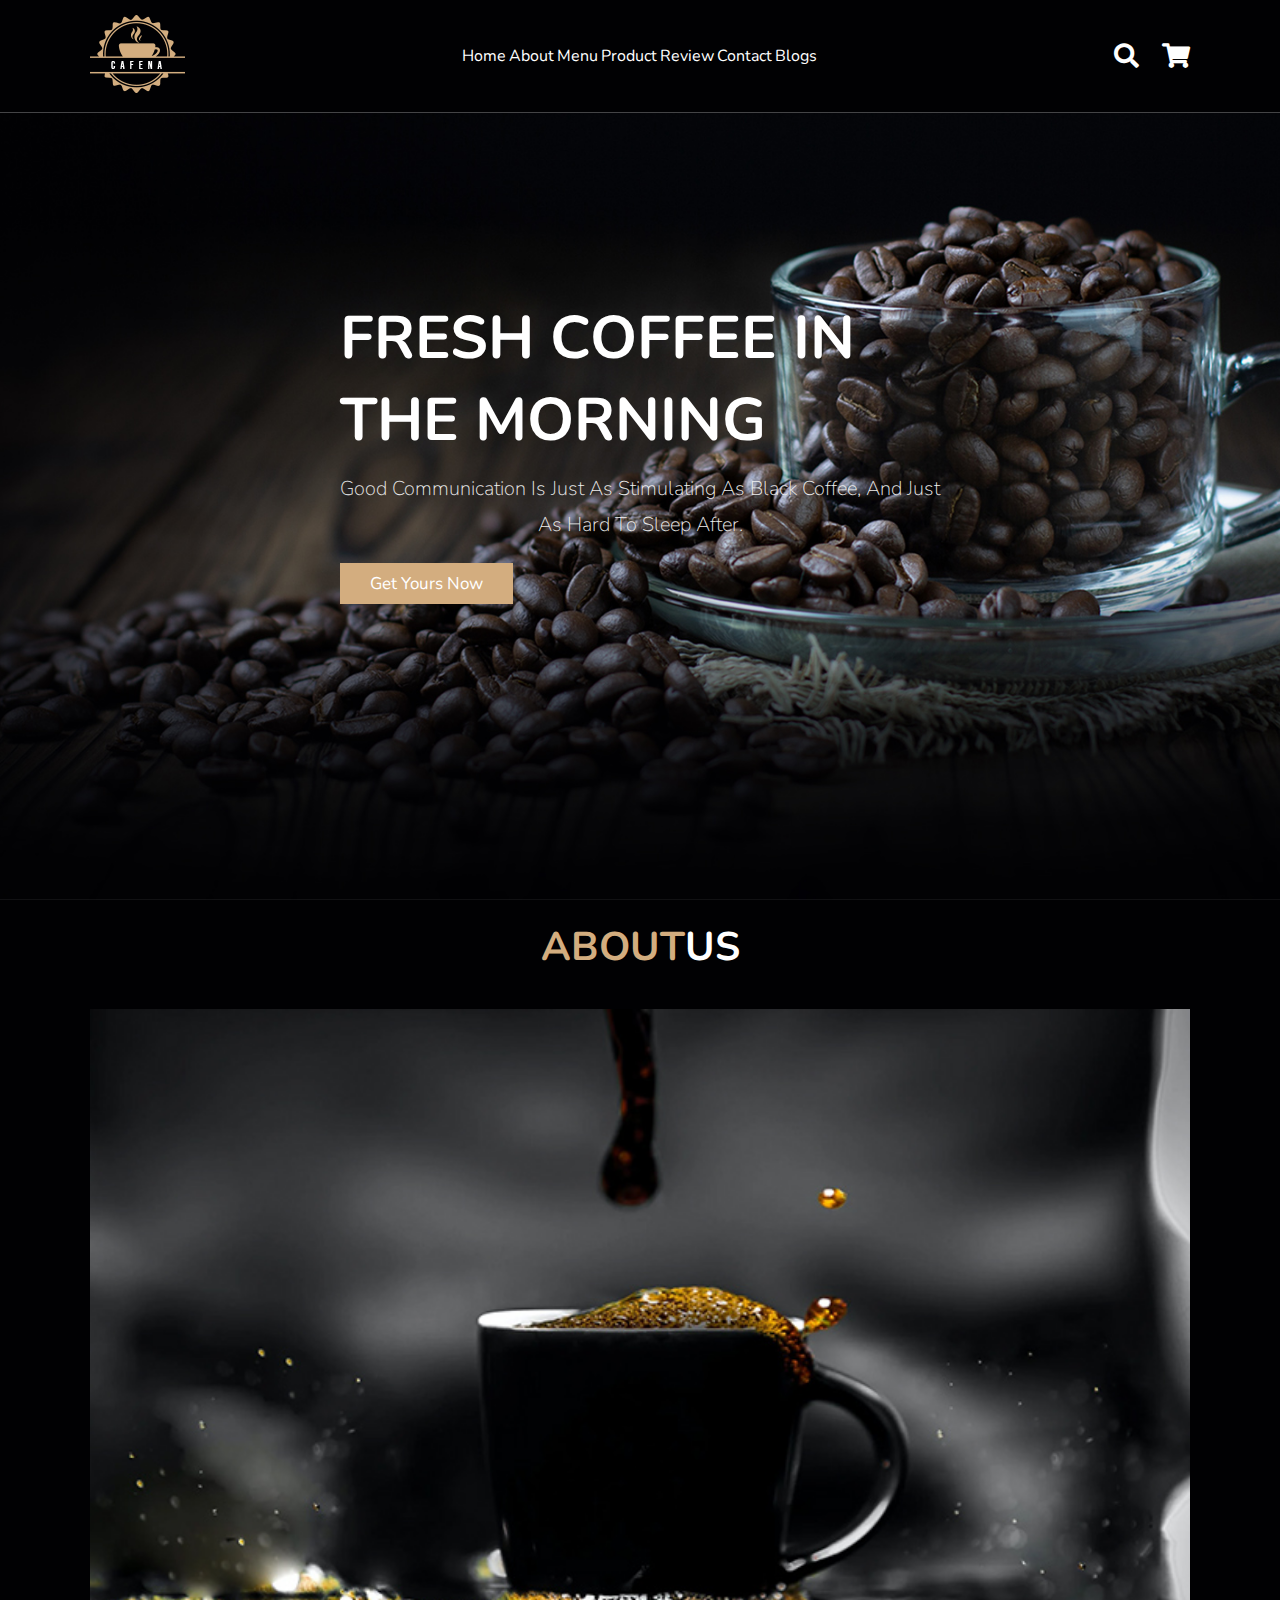
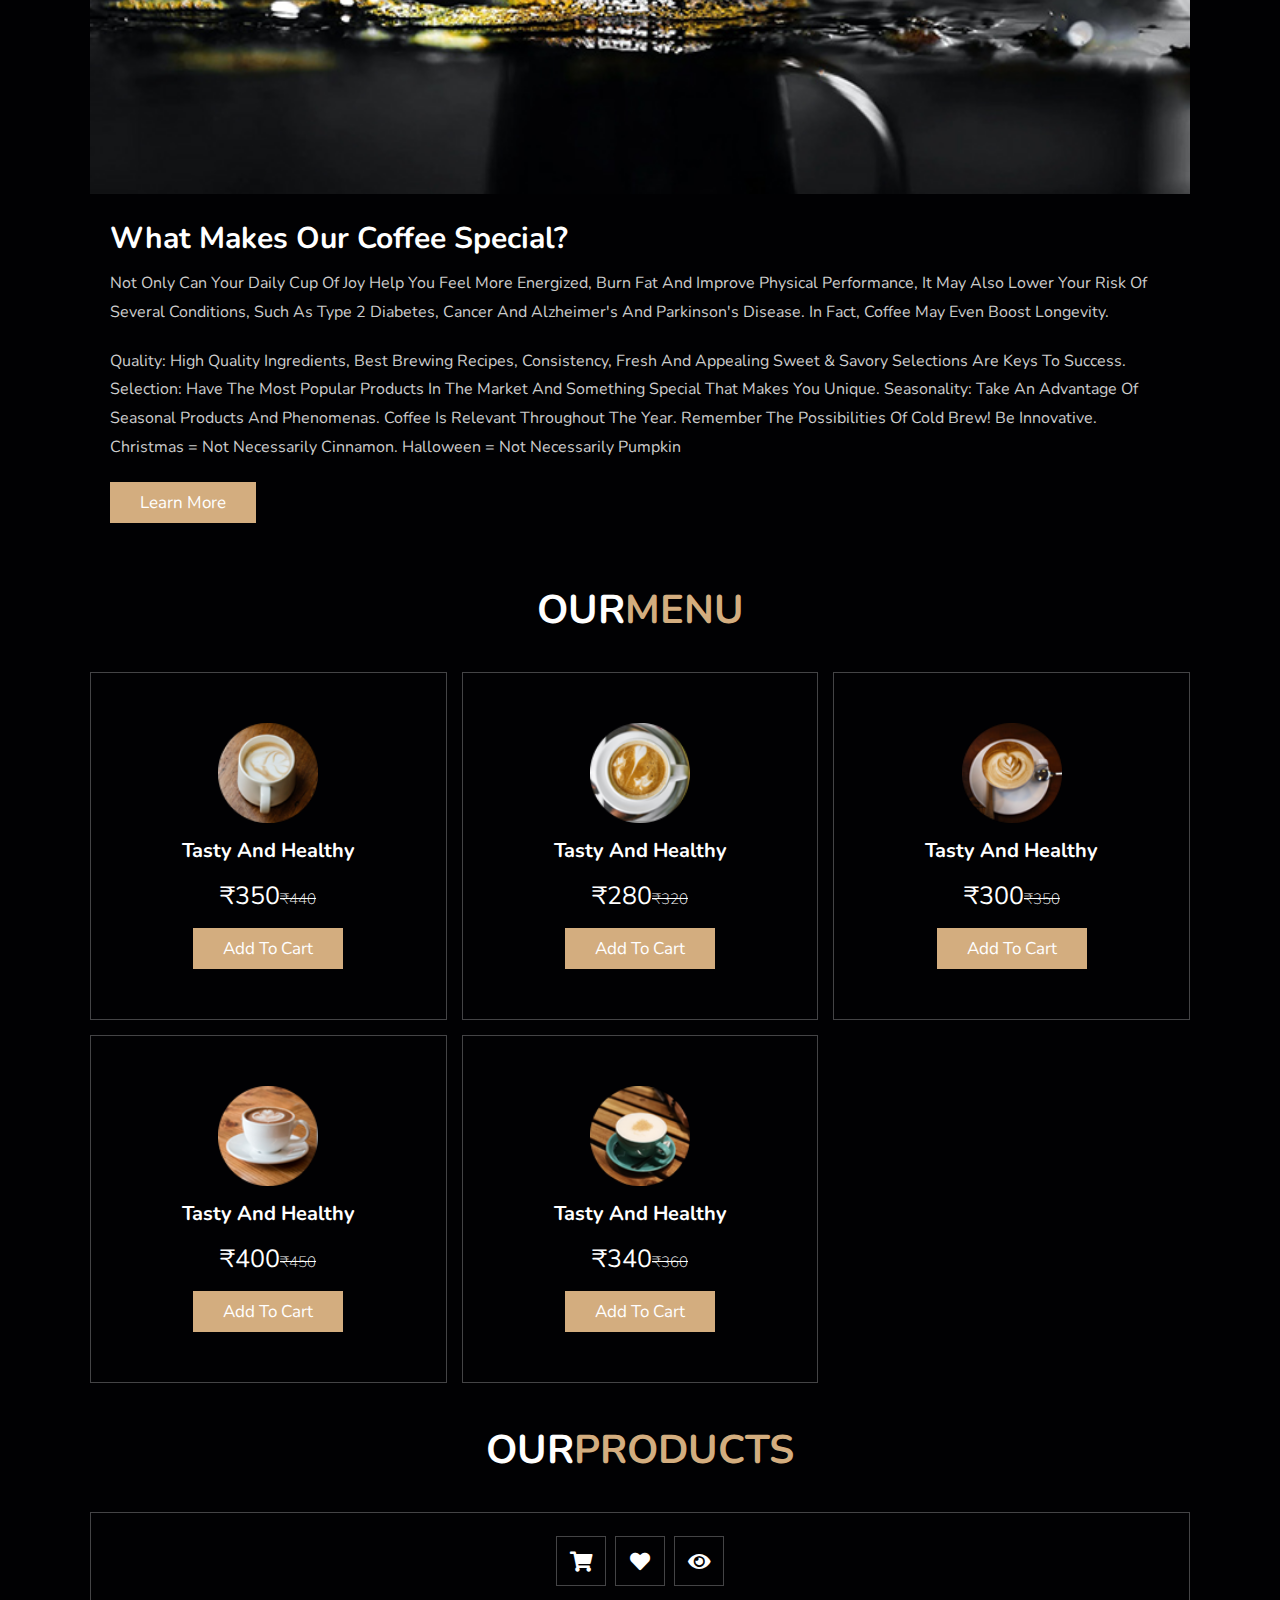
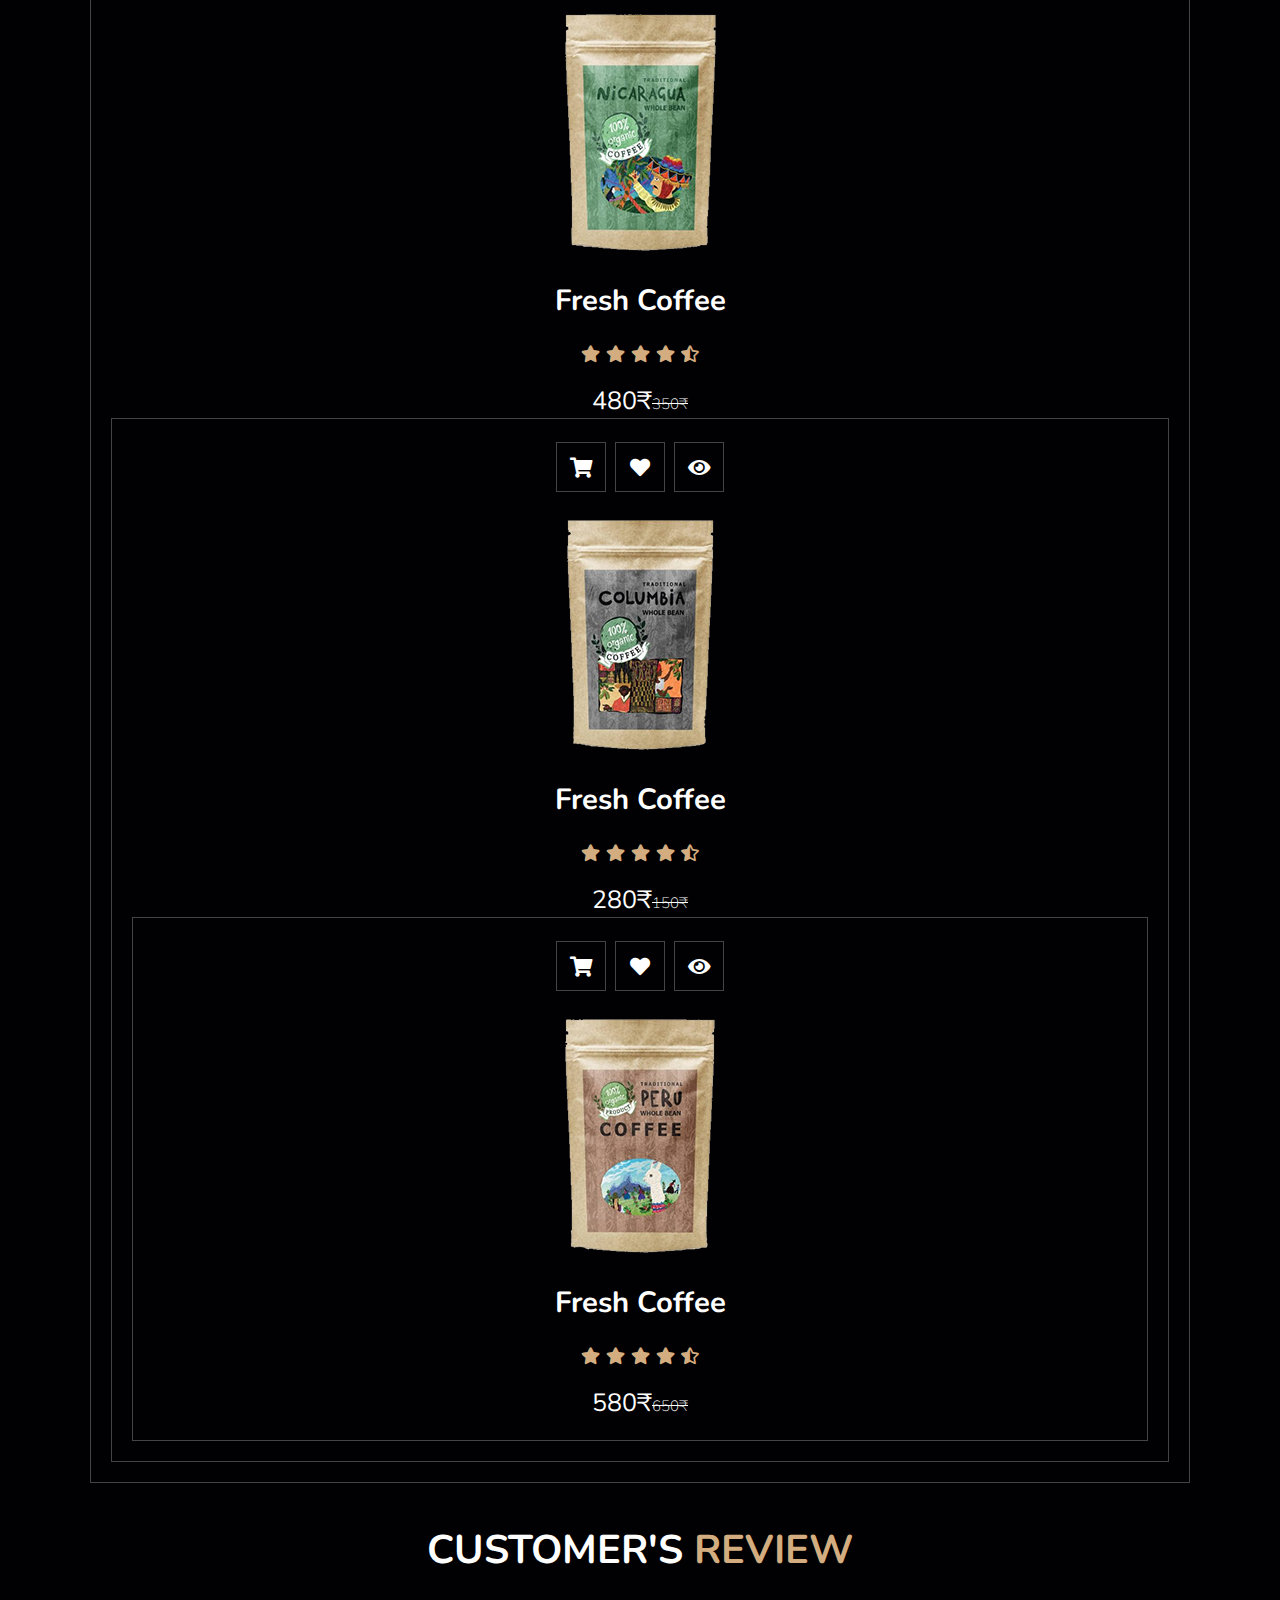
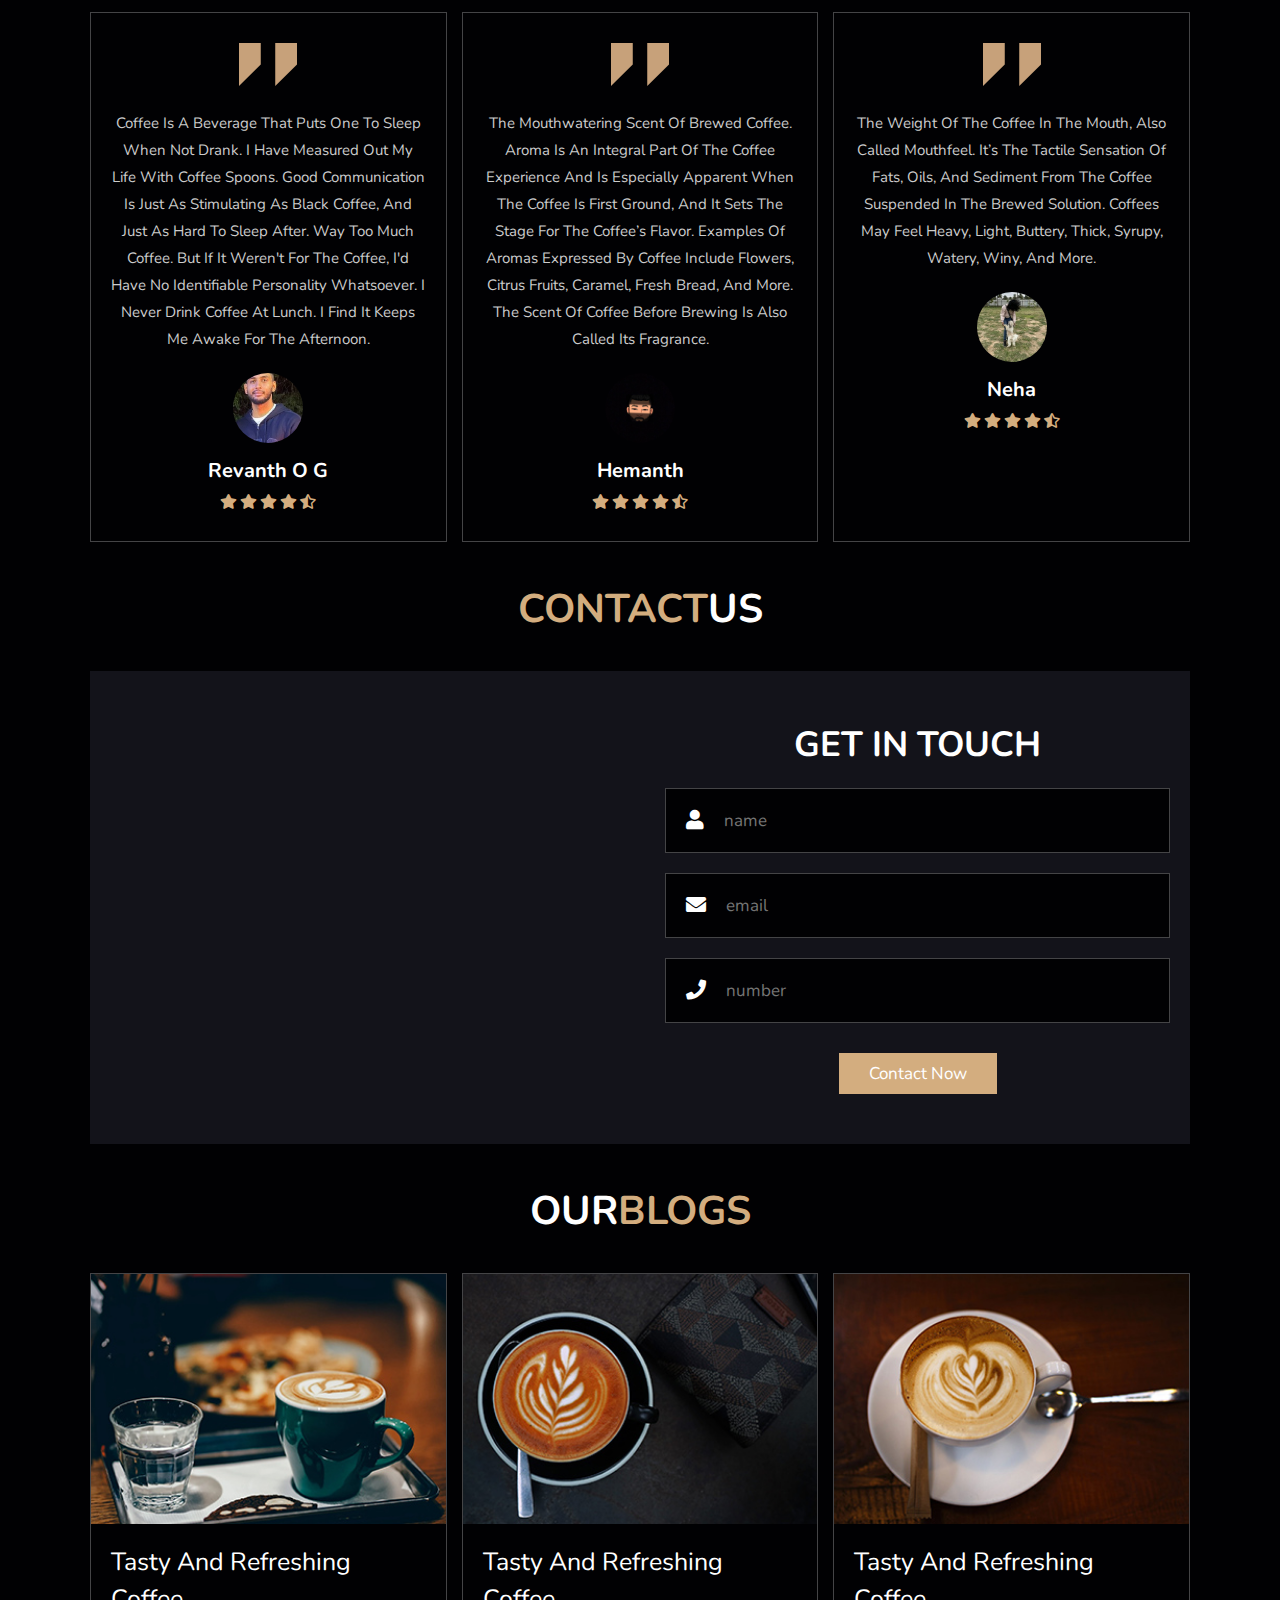
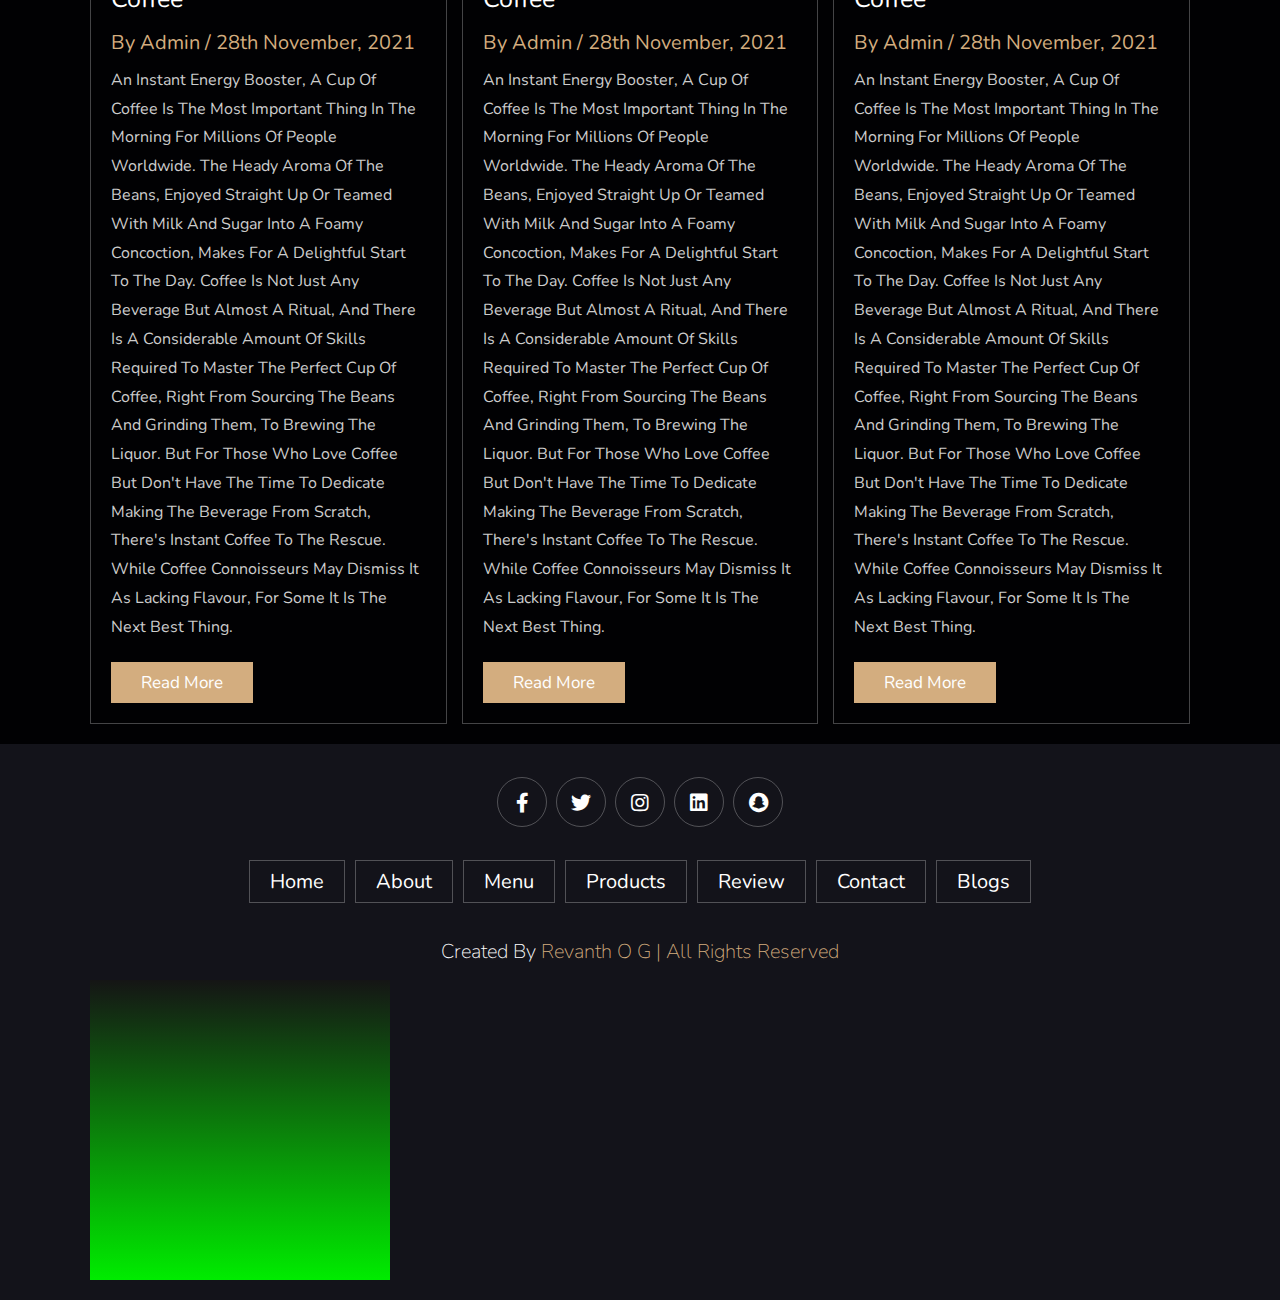
<file: coffee/index.html>
<!DOCTYPE html>
<html lang="en">
    <head>
        <title>Complete responsive coffee shop website design</title>
        <link rel="stylesheet" href="https://cdnjs.cloudflare.com/ajax/libs/font-awesome/5.15.4/css/all.min.css">
        <link href="style.css" rel="stylesheet" >
        
    </head>
    <body>
        <!-- header section starts-->
        <header class="header" >
            
            <a href="#" class="logo">
                <img src="logo.png" alt="">
                 
            </a>
            <nav class="navbar">
                <a href="#home">home</a>
                <a href="#about">about</a>
                <a href="#menu">menu</a>
                <a href="#products">product</a>
                <a href="#review">review</a>
                <a href="#contact">contact</a>
                <a href ="#blogs">blogs</a>
            </nav>
            <div class="icons">
                <div class="fas fa-search" id="search-btn"></div>
                <div class="fas fa-shopping-cart" id="cart-btn"></div>
                <div class="fas fa-bars" id="menu-btn"></div>
            </div>
            <div class="search-form">
                <input type="search" id="search-box" placeholder="search here....">
                <label for="search-box" class="fa-search"></label>
            </div>

            <div class="cart-items-container">
                <div class="cart-item">
                    <span class="fas fa-times"></span>
                    <img src="cart-item-1.png" alt="">
                    <div class="content">
                        <h3>cart item 01</h3>
                        <div class="price">₹270/-</div>
                    </div>
                </div>
                <div class="cart-item">
                    <span class="fas fa-times"></span>
                    <img src="cart-item-2.png" alt="">
                    <div class="content">
                        <h3>cart item 01</h3>
                        <div class="price">₹280/-</div>
                    </div>
                </div>
                <div class="cart-item">
                    <span class="fas fa-times"></span>
                    <img src="cart-item-3.png" alt="">
                    <div class="content">
                        <h3>cart item 01</h3>
                        <div class="price">₹250/-</div>
                    </div>
                </div>
                <div class="cart-item">
                    <span class="fas fa-times"></span>
                    <img src="cart-item-4.png" alt="">
                    <div class="content">
                        <h3>cart item 01</h3>
                        <div class="price">₹260/-</div>
                    </div>
                </div>
                <a href="#" class="btn">checkout now</a>
            </div>

        </header>    
        <!--header section ends-->
        <!-- home section starts -->
        <section class="home" id="home">
            <div class="content">
                <h3> fresh coffee in the morning</h3>
                <p>Good communication is just as stimulating as black coffee, and just as hard to sleep after.</p>
                      <a href="#" class="btn">get yours now</a>
            </div>
        </section>
        <!-- home section ends -->

        <!-- about section starts -->
        <section class="about" id="about">
            <h1 class="heading"><span>about</span>us</h1>
            <div class="row">
                <div class="image">
                    <img src="about-img.jpeg" alt="">
                </div>
                <div class="content">
                    <h3>what makes our coffee special?</h3>
                    <p>Not only can your daily cup of joy help you feel more energized,
                         burn fat and improve physical performance, it may also lower your
                          risk of several conditions, such as type 2 diabetes, cancer and 
                          Alzheimer's and Parkinson's disease. In fact, coffee may even boost longevity.</p>
                    <p>Quality: high quality ingredients, best brewing recipes, consistency, fresh and appealing sweet & savory selections are keys to success. 
                        Selection: have the most popular products in the market and something special that makes you unique. 
                        Seasonality: take an advantage of seasonal products and phenomenas. Coffee is relevant throughout the year. Remember the possibilities of cold brew! Be innovative. Christmas = not necessarily cinnamon. Halloween = not necessarily pumpkin</p>
                         <a href="#" class="btn">learn more</a>
                </div>
            </div>
        
        </section>
        <!-- about section ends -->
        <!-- menu section starts --> 
        <section class="menu" id="menu">
            <h1 class="heading">our<span>menu</span></h1>
            <div class="box-container">
                <div class="box">
                    <img src="menu-1.png" alt="">
                    <h3>tasty and healthy</h3>
                    <div class="price">₹350<span>₹440</span></div>
                    <a href="#" class="btn">add to cart</a>
                </div>

                <div class="box">
                    <img src="menu-2.png" alt="">
                    <h3>tasty and healthy</h3>
                    <div class="price">₹280<span>₹320</span></div>
                    <a href="#" class="btn">add to cart</a>
                </div>

                <div class="box">
                    <img src="menu-3.png" alt="">
                    <h3>tasty and healthy</h3>
                    <div class="price">₹300<span>₹350</span></div>
                    <a href="#" class="btn">add to cart</a>
                </div>

                <div class="box">
                    <img src="menu-5.png" alt="">
                    <h3>tasty and healthy</h3>
                    <div class="price">₹400<span>₹450</span></div>
                    <a href="#" class="btn">add to cart</a>
                </div>

                <div class="box">
                    <img src="menu-6.png" alt="">
                    <h3>tasty and healthy</h3>
                    <div class="price">₹340<span>₹360</span></div>
                    <a href="#" class="btn">add to cart</a>
                </div>
            </div>


        </section>       
        <!-- menu section ends -->        
        
        <section class="products" id="products">
            <h1 class="heading">our<span>products</span></h1>

            <div class="box-container">
                <div class="box">
                    <div class="icons">
                        <a href="#" class="fas fa-shopping-cart"></a>
                        <a href="#" class="fas fa-heart"></a>
                        <a href="#" class="fas fa-eye"></a>
                    </div>
                    <div class="image">
                        <img src="product-1.png" alt="">
                     </div>
                     <div class="content">
                         <h3>fresh coffee</h3>
                         <div class="stars">
                             <i class="fas fa-star"></i>
                             <i class="fas fa-star"></i>
                             <i class="fas fa-star"></i>
                             <i class="fas fa-star"></i>
                             <i class="fas fa-star-half-alt"></i>
                         </div>
                         <div class="price">480₹<span>350₹</span></div>
                     </div>

                     <div class="box">
                        <div class="icons">
                            <a href="#" class="fas fa-shopping-cart"></a>
                            <a href="#" class="fas fa-heart"></a>
                            <a href="#" class="fas fa-eye"></a>
                        </div>
                        <div class="image">
                            <img src="product-2.png" alt="">
                         </div>
                         <div class="content">
                             <h3>fresh coffee</h3>
                             <div class="stars">
                                 <i class="fas fa-star"></i>
                                 <i class="fas fa-star"></i>
                                 <i class="fas fa-star"></i>
                                 <i class="fas fa-star"></i>
                                 <i class="fas fa-star-half-alt"></i>
                             </div>
                             <div class="price">280₹<span>150₹</span></div>
                            </div>

                            <div class="box">
                                <div class="icons">
                                    <a href="#" class="fas fa-shopping-cart"></a>
                                    <a href="#" class="fas fa-heart"></a>
                                    <a href="#" class="fas fa-eye"></a>
                                </div>
                                <div class="image">
                                    <img src="product-3.png" alt="">
                                 </div>
                                 <div class="content">
                                     <h3>fresh coffee</h3>
                                     <div class="stars">
                                         <i class="fas fa-star"></i>
                                         <i class="fas fa-star"></i>
                                         <i class="fas fa-star"></i>
                                         <i class="fas fa-star"></i>
                                         <i class="fas fa-star-half-alt"></i>
                                     </div>
                                     <div class="price">580₹<span>650₹</span></div>
                                 </div>
                </div>
            </div>
        </section>

        <!-- review section starts -->
        <section class="review" id="review">

                <h1 class="heading">customer's <span>review</span></h1>
                <div class="box-container">

                    <div class="box">
                        <img src="quote-img.png" alt="" class="quote">
                        <p>Coffee is a beverage that puts one to sleep when not drank.
                            I have measured out my life with coffee spoons.
                            Good communication is just as stimulating as black coffee, and just as hard to sleep after.
                            Way too much coffee. But if it weren't for the coffee, I'd have no identifiable personality whatsoever.
                            I never drink coffee at lunch. I find it keeps me awake for the afternoon.
                            </p>
                          <img src="Revanth.jpg" class="user" alt="">  
                          <h3>Revanth O G</h3>
                          <div class="stars">
                            <i class="fas fa-star"></i>
                            <i class="fas fa-star"></i>
                            <i class="fas fa-star"></i>
                            <i class="fas fa-star"></i>
                            <i class="fas fa-star-half-alt"></i>
                        </div>
                    </div>
                    <div class="box">
                        <img src="quote-img.png" alt="" class="quote">
                        <p>The mouthwatering scent of brewed coffee. Aroma is an integral part of the coffee
                             experience and is especially apparent when the coffee is first ground, and it sets 
                             the stage for the coffee’s flavor. Examples of aromas expressed by coffee include flowers, 
                             citrus fruits, caramel, fresh bread, and more. The scent of coffee before brewing is also called its fragrance.</p>
                          <img src="snap.png" class="user" alt="">  
                          <h3>Hemanth</h3>
                          <div class="stars">
                            <i class="fas fa-star"></i>
                            <i class="fas fa-star"></i>
                            <i class="fas fa-star"></i>
                            <i class="fas fa-star"></i>
                            <i class="fas fa-star-half-alt"></i>
                        </div>
                    </div>
                    <div class="box">
                        <img src="quote-img.png" alt="" class="quote">
                        <p>The weight of the coffee in the mouth, also called mouthfeel.
                             It’s the tactile sensation of fats, oils, and sediment from the 
                             coffee suspended in the brewed solution. Coffees may feel heavy, 
                             light, buttery, thick, syrupy, watery, winy, and more. </p>
                          <img src="pp1.png" class="user" alt="">  
                          <h3>Neha</h3>
                          <div class="stars">
                            <i class="fas fa-star"></i>
                            <i class="fas fa-star"></i>
                            <i class="fas fa-star"></i>
                            <i class="fas fa-star"></i>
                            <i class="fas fa-star-half-alt"></i>
                        </div>
                    </div>
                </div>
       
        </section>
        <!-- review section ends -->

        <!-- contack section starts -->
        <section class="contact" id="contact">
            <h1 class="heading"><span>contact</span>us</h1>

            <div class="row">
                <iframe class="map" src="https://www.google.com/maps/embed?pb=!1m18!1m12!1m3!1d123517.16549935412!2d74.23664412403846!3d14.660968017549108!2m3!1f0!2f0!3f0!3m2!1i1024!2i768!4f13.1!3m3!1m2!1s0x3bbe860f3678c4a1%3A0x961711e159e04ede!2sAnkola%2C%20Karnataka!5e0!3m2!1sen!2sin!4v1638110242683!5m2!1sen!2sin" 
                 allowfullscreen="" loading="lazy"></iframe>

                 <form action="">
                     <h3>get in touch</h3>
                     <div class="inputBox">
                         <span class="fas fa-user"></span>
                         <input type="text" placeholder="name">
                     </div>
                     <div class="inputBox">
                        <span class="fas fa-envelope"></span>
                        <input type="mail" placeholder="email">
                    </div>
                    <div class="inputBox">
                        <span class="fas fa-phone"></span>
                        <input type="number" placeholder="number">
                    </div>
                    <input type="submit" value="contact now" class="btn">
                 </form>

            </div>


        </section>
        <!-- contack section ends -->

        <!-- blogs section starts-->
        <section class="blogs" id="blogs">
        <h1 class="heading">our<span>blogs</span></h1>

        <div class="box-container">
            <div class="box">
                <div class="image">
                    <img src="blog-1.jpeg" alt="">
                </div>
                <div class="content">
                    <a href="#" class="title" >tasty and refreshing coffee</a>
                    <span>by admin / 28th november, 2021</span>
                    <p>An instant energy booster, a cup of coffee is the most important thing in the morning for millions of people worldwide.
                         The heady aroma of the beans, enjoyed straight up or teamed with milk and sugar into a foamy concoction,
                         makes for a delightful start to the day. Coffee is not just any beverage but almost a ritual, and there is a 
                         considerable amount of skills required to master the perfect cup of coffee, right from sourcing the beans and grinding them, to brewing the liquor. But for those who love coffee but don't
                          have the time to dedicate making the beverage from scratch, there's instant coffee to the rescue. While coffee connoisseurs may dismiss it as lacking flavour, for some it is the next best thing.</p>
                    <a href="#" class="btn">read more</a>
                </div>
            </div>
            <div class="box">
                <div class="image">
                    <img src="blog-2.jpeg" alt="">
                </div>
                <div class="content">
                    <a href="#" class="title" >tasty and refreshing coffee</a>
                    <span>by admin / 28th november, 2021</span>
                    <p>An instant energy booster, a cup of coffee is the most important thing in the morning for millions of people worldwide.
                         The heady aroma of the beans, enjoyed straight up or teamed with milk and sugar into a foamy concoction,
                         makes for a delightful start to the day. Coffee is not just any beverage but almost a ritual, and there is a 
                         considerable amount of skills required to master the perfect cup of coffee, right from sourcing the beans and grinding them, to brewing the liquor. But for those who love coffee but don't
                          have the time to dedicate making the beverage from scratch, there's instant coffee to the rescue. While coffee connoisseurs may dismiss it as lacking flavour, for some it is the next best thing.</p>
                    <a href="#" class="btn">read more</a>
                </div>
            </div>
            <div class="box">
                <div class="image">
                    <img src="blog-3.jpeg" alt="">
                </div>
                <div class="content">
                    <a href="#" class="title" >tasty and refreshing coffee</a>
                    <span>by admin / 28th november, 2021</span>
                    <p>An instant energy booster, a cup of coffee is the most important thing in the morning for millions of people worldwide.
                         The heady aroma of the beans, enjoyed straight up or teamed with milk and sugar into a foamy concoction,
                         makes for a delightful start to the day. Coffee is not just any beverage but almost a ritual, and there is a 
                         considerable amount of skills required to master the perfect cup of coffee, right from sourcing the beans and grinding them, to brewing the liquor. But for those who love coffee but don't
                          have the time to dedicate making the beverage from scratch, there's instant coffee to the rescue. While coffee connoisseurs may dismiss it as lacking flavour, for some it is the next best thing.</p>
                    <a href="#" class="btn">read more</a>
                </div>
            </div>
        </section>

        <!-- footer section starts -->
        <section class="footer">
            <div class="share">
                <a href="https://www.facebook.com/amaynayak08" class="fab fa-facebook-f"></a>
                <a href="#" class="fab fa-twitter"></a>
                <a href="#" class="fab fa-instagram"></a>
                <a href="#" class="fab fa-linkedin"></a>
                <a href="#" class="fab fa-snapchat"></a>
            </div>
            <div class="links">
                <a href="#">home</a>
                <a href="#">about</a>
                <a href="#">menu</a>
                <a href="#">products</a>
                <a href="#">review</a>
                <a href="#">contact</a>
                <a href="#">blogs</a>
            </div>
            <div class="credit">created by<audio id="audio">
                <source src="./Replay (feat. Moze) (320 kbps).mp3">
            </audio>
            <span id="audio-btn" onclick="playAudio()">Revanth O G | all rights reserved</span>
        </div>
            <div class="cubes">
                <div class="top">
                    
                </div>
                <div>
                    <span style="--i:0"></span>
                    <span style="--i:1"></span>
                    <span style="--i:2"></span>
                    <span style="--i:3"></span>
                </div>
            </div>  
           
        </section>

        <!-- footer section ends -->
        </div>

        <!-- blogs section ends-->
        
      



        <!--custom js file link-->
        <script src="script.js"></script>
    </body>
</html>
</file>
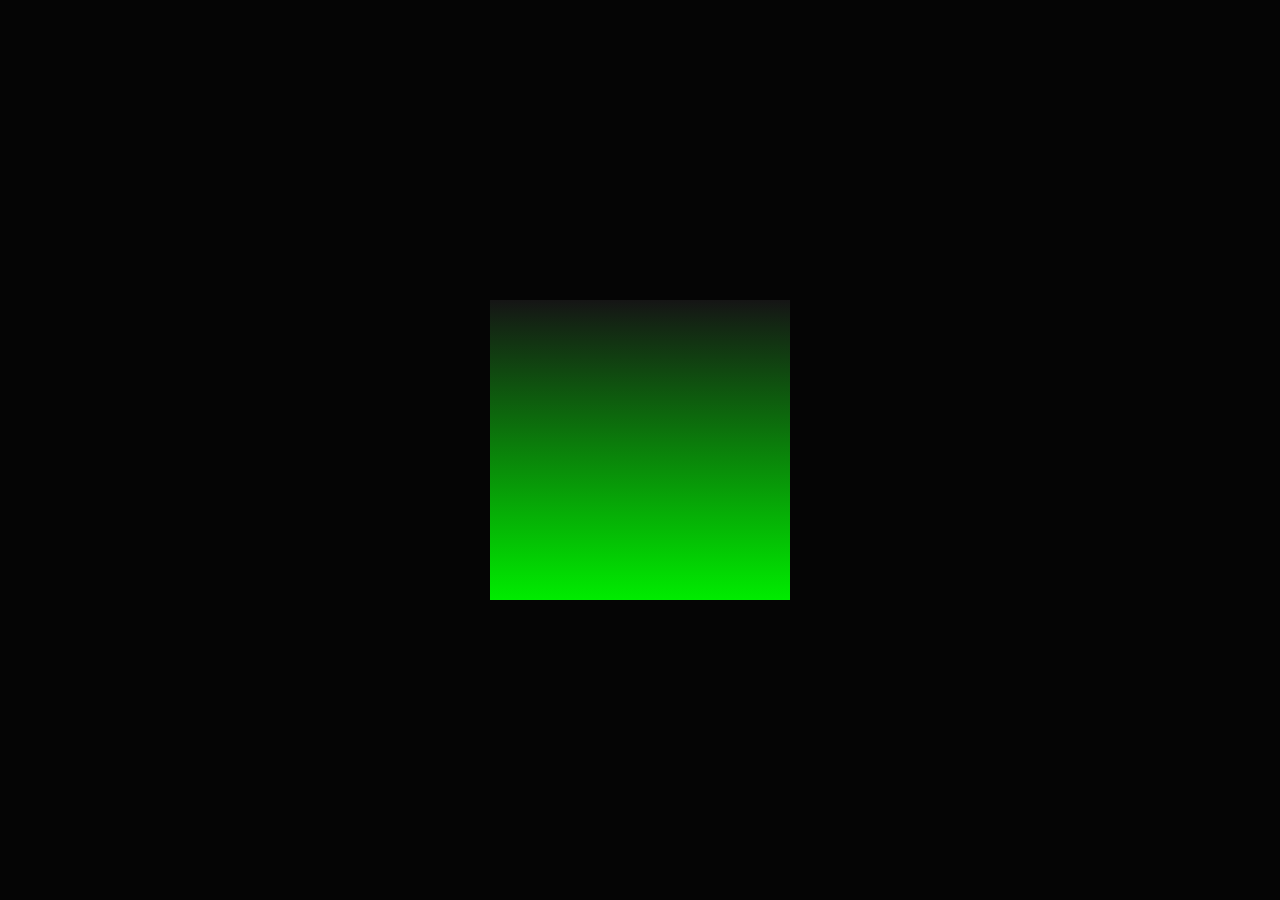
<file: coffee/light/index2.html>
<!DOCTYPE html>
<html lang="en">
<head>
    <meta charset="UTF-8">
    <meta http-equiv="X-UA-Compatible" content="IE=edge">
    <meta name="viewport" content="width=device-width, initial-scale=1.0">
    <title>Ambient Ligth Effects</title>
     <link rel="stylesheet" href="style2.css">
</head>
<body>

    <div class="cube">
        <div class="top">
            
        </div>
        <div>
            <span style="--i:0"></span>
            <span style="--i:1"></span>
            <span style="--i:2"></span>
            <span style="--i:3"></span>
        </div>
    </div>    
</body>
</html>
</file>
<file: coffee/style.css>
@import url('https://fonts.googleapis.com/css2?family=Nunito:ital,wght@0,300;0,900;1,200;1,400;1,700&display=swap'); 

:root{
    --main-color:#d3ad7f;
    --black:#13131a;
    --bg:#010103;
    --border:.1rem solid rgba(225,225,225,0.3);
    --perspectivOriginY: 25%;
}

*{
    font-family: 'Nunito', sans-serif;
    margin:0;
    padding:0;
    box-sizing: border-box;
    outline:none;
    border:none;
    text-decoration:none;
    text-transform: capitalize;
    transition: .2s linear; 
}
html{
    font-size: 62.5%;
    overflow-x:hidden ;
    scroll-padding-top:9rem;
    scroll-behavior: smooth;
}
html::-webkit-scrollbar{
    width:.8rem;
}
html::-webkit-scrollbar-track{
    background: transparent;
}
html::-webkit-thumb{
    background: #fff;
    border-radius:5rem
}

body{
    background: var(--bg);
    
}

section{
    padding:2rem 7%;
}

.heading{
    text-align: center;
    color:#fff;
    text-transform: uppercase;
    padding-bottom: 3.5rem;
    font-size:4rem;

}

.heading span{
    color:var(--main-color);
    text-transform: uppercase;
}

.btn {
    margin-top: 1rem;
    display:inline-block;
    padding:.9rem 3rem;
    font-size: 1.7rem;
    color:#fff;
    background: var(--main-color);
    cursor: pointer;
}

.btn:hover{
    letter-spacing:.2rem;
}
.header{
    background:var(--bg);
    display: flex;
    align-items:center;
    justify-content:space-between;
    padding:1.5rem 7%;
    border-bottom: var(--border);
    position:fixed;
    top:0;
    left:0;
    right:0;
    z-index: 1000;
}
.head .logo img{
    height:6rem;
}

.header .navbar a{
    margin:0 1 rem;
    font-size:1.6rem;
    color:#fff;    
}
.header .navbar a:hover{
   color:var(--main-color);
   border-bottom:.1rem solid var(--main-color);
   padding-bottom:.5rem;
}
.header .icons div{
    color:#fff;
    cursor:pointer;
    margin-left:2rem;
    font-size:2.5rem;
}
.header .icons div:hover {
    color:var(--main-color)
}

#menu-btn{
    display: none;    
}

.header .search-form{
    position: absolute;
    top:115%; right:7%;
    background: #fff;
    width:50rem;
    height:5rem;
    display: flex;
    align-items:center;
    transform: scaleY(0);
    transform-origin:top ;
}
.header .search-form.active{
    transform: scaleY(1);
}
.header .search-form input{
    height:100%;
    width:100%;
    font-size:1.6rem;
    color:var(--black);
    padding:1rem;
    text-transform: none;

}
.header .search-form label{
    cursor:pointer;
    font-size: 2.2rem;
    margin-right:1.5rem;
    color:var(--black);
}

.header .search-form label:hover{
    color:var(--main-color);
}

.header .cart-items-container{
    position:absolute;
    top:100%; right: -100%;
    height: calc(100vh -9.5rem);
    width: 35rem;
    background: #fff;
    padding: 0 1.5rem;
}
.header .cart-items-container.active{
    right: 0;
}
.header .cart-items-container .cart-item{
    position: relative;
    margin: 2rem 0;
    display: flex;
    align-items: center;
    gap: 1.5rem;
}
.header .cart-items-container .cart-item .fa-times{
    position: absolute;
    top:1rem; right:1rem;
    font-size: 2rem;
    cursor:pointer;
    color:var(--black)
}
.header .cart-items-container .cart-item .fa-times:hover{
    color:var(--main-color) ;
}

.header .cart-items-container .cart-item img{
    height: 7rem;
}
.header .cart-items-container .cart-item .content h3{
    font-size: 2rem;
    color: var(--black);
    padding: .5rem;
}

.header .cart-items-container .cart-item .price{
    font-size: 1.5rem;
    color: var(--main-color);
   
}
.header .cart-items-container .btn{
    width:100%;
    text-align: center;

}



/* media queries */
@media (max-width:991px){
html{
    font-size: 55%;   
}
.header{
    padding:1.5rem 2rem;
}
}

@media (max-width:768px){
    #menu-btn{
        display: inline-block;    
    }
    
    .header .navbar{
        position: absolute;
        top:100%; right: -100%;
        background: #fff;
        width: 30rem;
        height: calc(100vh - 9.5rem);
    }

    .header .navbar.active{
        right:0;
    }

    .header .navbar a{
        color:var(--black);
        display: block;
        margin:1.5rem;
        padding:.5rem;
        font-size: 2rem;
    }
    .header .search-form{
        width:90%;
        right:2rem;
    }
} 
.home{
    background-position: left;
    justify-content: center;
}

.home .content h3{
    font-size: 4.5rem;
}
.home .content p{
    font-size: 1.5rem;
    text-align: center;
}

@media (max-width:450px){
    html{
        font-size: 50%;   
    }
    .header{
        padding:1.5rem 2rem;
    }
    section{
        padding:2rem ;
    }
}

.home{
    min-height:100vh;
    display: flex;
    align-items: center;
    background: url(home-img.jpeg)no-repeat;
    background-size: cover;
    background-position: center;
}

.home .content{
    max-width:60rem;
}
.home .content h3{
    font-size: 6rem;
    text-transform:uppercase;
    color:#fff;
}
.home .content p{
    font-size: 2rem;
    font-weight: lighter;
    line-height: 1.8;
    padding: 1rem 0;
    color:#eee;
}
.about.row{
    display: flex;
    align-items: center;
    background: var(--black);
    flex-wrap: wrap;
}
.about .row .image{
    flex:1.1.45rem; 
}
.about .row .image img{
    width:100%
}
.about .row .content{
    flex:1.1.45rem;  
    padding: 2rem;
}

.about .row .content h3{
    font-size: 3rem;
    color:#fff;
}

.about .row .content p{
    font-size: 1.6rem;
    color:#ccc;
    padding:1rem 0;
    line-height: 1.8;
}
.menu .box-container{
    display:grid;
    grid-template-columns: repeat(auto-fit,minmax(30rem,1fr));
    gap:1.5rem;    
}
.menu .box-container .box{
    padding:5rem;
    text-align: center;
    border: var(--border);    
}
.menu .box-container .box img{
    height:10rem;
}

.menu .box-container .box h3{
    color: #fff;
    font-size:2rem;
    padding: 1rem 0;
}
.menu .box-container .box .price{
    color: #fff;
    font-size:2.5rem;
    padding: .5rem 0;
}
.menu .box-container .box .price span{
    font-size:1.5rem;
    text-decoration: line-through;
    font-weight: lighter;
}

.menu .box-container .box:hover{
    background:#fff;
}

.menu .box-container .box:hover > *{
    background:var(--black);
}

.products .box-container {
    display:grid;
    grid-template-columns: repeat(auto-fit,minmax(30rem,1fr));
    gap:1.5rem;
}

.products .box-container .box{
    text-align:center;
    border:var(--border);
    padding:2rem;
}
.products .box-container .box .icons a{
    height: 5rem;
    width:5rem;
    line-height: 5rem;
    font-size: 2rem;
    border:var(--border);
    color:#fff;
    margin:.3rem;
}
.products .box-container .box .icons a:hover{
    background: var(--main-color);
}

.products .box-container .box .image{
    padding:2.5rem 0;

}
.products .box-container .box .image img{
    height:25rem 0;    
}
.products .box-container .box .content{
    color:#fff;
    font-size: 2.5rem;    
}
.products .box-container .box .content .stars{
   padding:1.5rem; 
}
.products .box-container .box .content .stars i{
    font-size: 1.7rem;
    color:var(--main-color);
 }
 .products .box-container .box .content .price{
    color:#fff;
    font-size: 2.5rem;
 }

 .products .box-container .box .content .price span{
    text-decoration: line-through;
    font-weight: lighter;
    font-size: 1.5rem;
 }
 
 .review .box-container{
    display:grid;
    grid-template-columns: repeat(auto-fit,minmax(30rem,1fr));
    gap:1.5rem;
 }
 .review .box-container .box{
     border:var(--border);
     text-align:center;
     padding:3rem 2rem;
 }

 .review .box-container .box p{
     font-size:1.5rem;
     line-height: 1.8;
     color: #ccc;
     padding: 2rem 0;

 }

 .review .box-container .box .user{
     height:7rem;
     width:7rem;
     border-radius:50%;
     object-fit:cover;     
 }

 .review .box-container .box h3{
     padding: 1rem 0;
     font-size:2rem;
     color:#fff;
 }

 .review .box-container .box .stars i{
     font-size:1.5rem;
     color: var(--main-color);
 }

 .contact .row{
     display:flex;
     background: var(--black);
     flex-wrap: wrap;
     gap:1rem;
 }

 .contact .row .map{
     flex:1 1 45rem;
     width:100%;
    object-fit:cover;
 }

 .contact .row form{
    flex:1 1 45rem;
    padding: 5rem 2rem;
    text-align: center;
} 
.contact .row  form h3{
    text-transform:uppercase;
    font-size:3.5rem;
    color:#fff;
}

.contact .row form .inputBox{
    display: flex;
    align-items: center;
    margin-top: 2rem;
    margin-bottom: 2rem;
    background: var(--bg);
    border:var(--border);
}

.contact .row form .inputBox span{
    color:#fff;
    font-size:2rem;
    padding-left:2rem;    
}
.contact .row form .inputBox input{
    width:100%;
    padding:2rem;
    font-size:1.7rem;
    color:#fff;
    text-transform: none;
    background: none;
}

.blogs .box-container{
    display:grid;
    grid-template-columns: repeat(auto-fit,minmax(30rem,1fr));
    gap:1.5rem;
}

.blogs .box-container .box{
    border:var(--border);
}

.blogs .box-container .box .image{
    height:25rem;
    overflow:hidden;
    width:100%
}

.blogs .box-container .box .image img{
    height: 100%;
    object-fit: cover;
    width: 100%;
}

.blogs .box-container .box:hover .image img{
    transform: scale(1.2);
}

.blogs .box-container .box .content{
    padding:2rem;
}

.blogs .box-container .box .content .title{
    font-size:2.5rem;
    line-height:1.5;
    color:#fff;    
}
.blogs .box-container .box .content .title:hover{
    color:var(--main-color);
}
.blogs .box-container .box .content span{
    color:var(--main-color);
    display: block;
    padding-top:1rem;
    font-size:2rem;
}
.blogs .box-container .box .content p{
    font-size: 1.6rem;
    line-height: 1.8;
    color:#ccc;
    padding:1rem 0;
}
.footer{
    background: var(--black);
    text-align: center;
}
.footer .share{
    padding:1rem 0;
}

.footer .share a{
   height:5rem;
   width:5rem;
   line-height: 5rem;
   font-size:2rem;
   color:#fff;
   border:var(--border);
   margin:.3rem;
   border-radius:50%;
}

.footer .share a:hover{
    background-color:var(--main-color);
}

.footer .links{
    display:flex;
    justify-content:center;
    flex-wrap:wrap;
    padding:2rem 0;
    gap:1rem;
}
.footer .links a{
    padding:.7rem 2rem;
    color:#fff;
    border:var(--border);
    font-size:2rem;
}
.footer .links a:hover{
    background-color:var(--main-color);
}

.footer .credit{
    font-size:2rem;
    color:#fff;
    font-weight: lighter;
    padding:1.5rem;
}

.footer .credit span{
    color: var(--main-color);
}
*{
    margin: 0;
    padding:0;
    box-sizing: border-box;
}


.cubes{
    position:relative;
    width:300px;
    height:300px;
    left:0;
    transform-style:preserve-3d;
    animation:animate 4s linear infinite;
}

@keyframes animate
{
    0%
    {
        transform:rotateX(-30deg) rotateY(0deg);
    }
    100%
    {
        transform:rotateX(-30deg) rotateY(360deg);
    }
}
.cubes div{
    position:absolute;
    top:0;
    left:0;
    width:100%;
    height:100%;
    transform-style:preserve-3d;
}

.cubes div span {
    position:absolute;
    top:0;
    left:0;
    width:100%;
    height:100%;
    background: linear-gradient(#151515,#00ec00);
    transform: rotateY(calc(90deg * var(--i))) translateZ(150px);
    /*300/2=150 */
}
.top{
    position: absolute;
    top:0;
    left:0;
    width:300px;
    height: 300px;
    background: #222;
    transform:rotateX(90deg) translateZ(150px);
}

.top::before{
    content:'';
    position:absolute;
    top:0;
    left:0;
    width:300px;
    height:300px;
    background: #0f0;
    transform:translateZ(-400px);
    filter: blur(20px);
    box-shadow:0 0 120px rgba(0,255,0,0.2),
    0 0 200px rgba(0,255,0,0.4),
    0 0 300px rgba(0,255,0,0.6),
    0 0 400px rgba(0,255,0,0.8),
    0 0 500px rgba(0,255,0,1);
}
</file>
<file: coffee/light/style2.css>
* {
  margin: 0;
  padding: 0;
  box-sizing: border-box;
}

body {
  display: flex;
  justify-content: center;
  align-items: center;
  min-height: 100vh;
  background: #050505;
}
.cube {
  position: relative;
  width: 300px;
  height: 300px;
  transform-style: preserve-3d;
  animation: animate 4s linear infinite;
}

@keyframes animate {
  0% {
    transform: rotateX(-30deg) rotateY(0deg);
  }
  100% {
    transform: rotateX(-30deg) rotateY(360deg);
  }
}
.cube div {
  position: absolute;
  top: 0;
  left: 0;
  width: 100%;
  height: 100%;
  transform-style: preserve-3d;
}

.cube div span {
  position: absolute;
  top: 0;
  left: 0;
  width: 100%;
  height: 100%;
  background: linear-gradient(#151515, #00ec00);
  transform: rotateY(calc(90deg * var(--i))) translateZ(150px);
  /*300/2=150 */
}
.top {
  position: absolute;
  top: 0;
  left: 0;
  width: 300px;
  height: 300px;
  background: #222;
  transform: rotateX(90deg) translateZ(150px);
}

.top::before {
  content: "";
  position: absolute;
  top: 0;
  left: 0;
  width: 300px;
  height: 300px;
  background: #0f0;
  transform: translateZ(-400px);
  filter: blur(20px);
  box-shadow: 0 0 120px rgba(0, 255, 0, 0.2), 0 0 200px rgba(0, 255, 0, 0.4),
    0 0 300px rgba(0, 255, 0, 0.6), 0 0 400px rgba(0, 255, 0, 0.8),
    0 0 500px rgba(0, 255, 0, 1);
}
</file>
